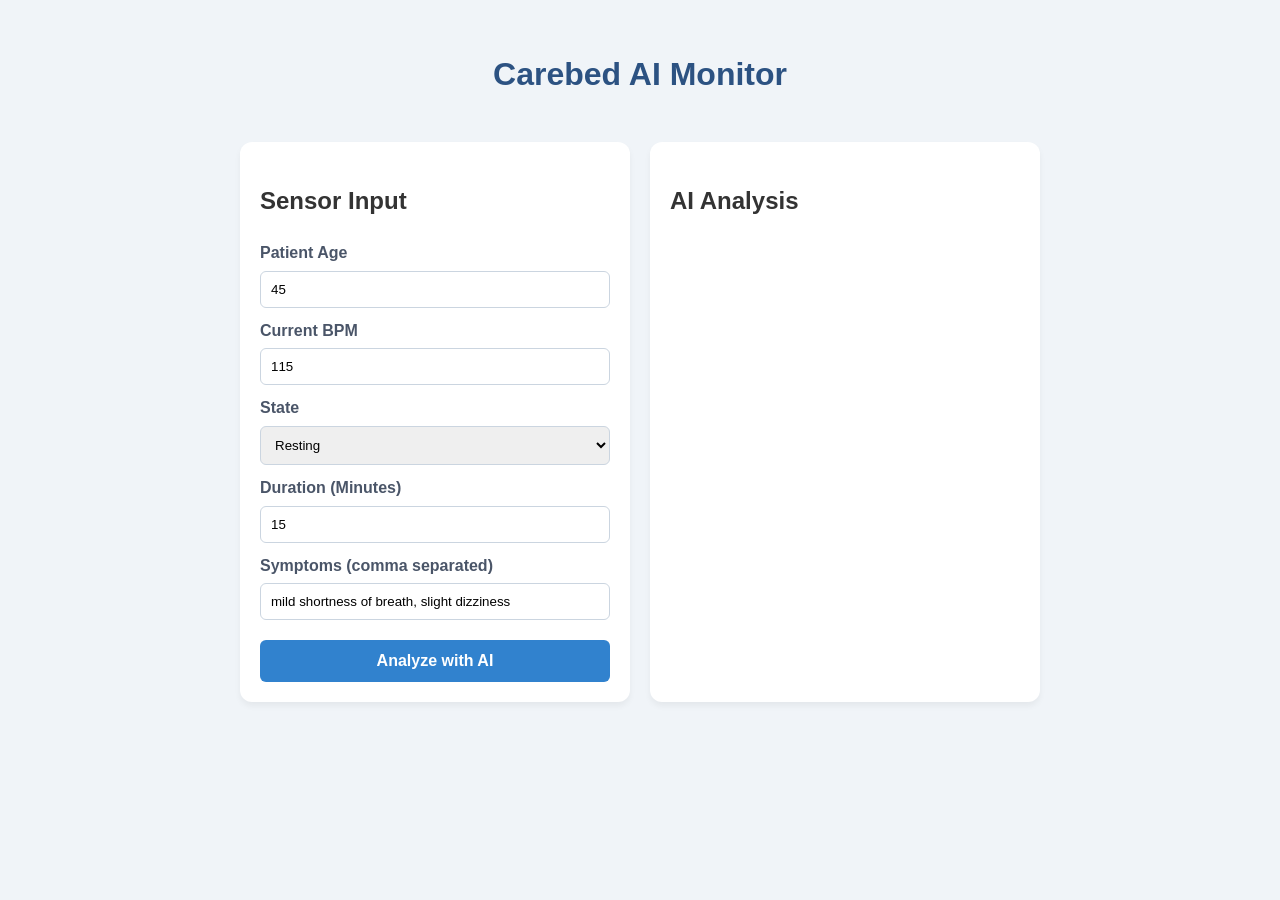
<file: ai/index.html>
<!DOCTYPE html>
<html lang="en">
<head>
    <meta charset="UTF-8">
    <meta name="viewport" content="width=device-width, initial-scale=1.0">
    <title>Carebed AI Monitor</title>
    <style>
        body { font-family: -apple-system, BlinkMacSystemFont, "Segoe UI", Roboto, Helvetica, Arial, sans-serif; background-color: #f0f4f8; color: #333; line-height: 1.6; padding: 20px; }
        .container { max-width: 800px; margin: 0 auto; display: grid; grid-template-columns: 1fr 1fr; gap: 20px; }
        @media (max-width: 600px) { .container { grid-template-columns: 1fr; } }
        .card { background: white; padding: 20px; border-radius: 12px; box-shadow: 0 4px 6px rgba(0,0,0,0.05); }
        h1 { text-align: center; color: #2c5282; grid-column: 1 / -1; }
        label { font-weight: bold; display: block; margin-top: 10px; color: #4a5568; }
        input, select { width: 100%; padding: 10px; margin-top: 5px; border: 1px solid #cbd5e0; border-radius: 6px; box-sizing: border-box; }
        button { background-color: #3182ce; color: white; padding: 12px 20px; border: none; border-radius: 6px; cursor: pointer; font-size: 16px; margin-top: 20px; width: 100%; font-weight: bold; }
        button:hover { background-color: #2b6cb0; }
        #loading { display: none; text-align: center; margin-top: 20px; color: #2b6cb0; font-weight: bold; }
        .result-section { margin-top: 15px; }
        .result-title { font-weight: bold; color: #2d3748; margin-bottom: 5px; border-bottom: 2px solid #e2e8f0; padding-bottom: 5px;}
        .disclaimer { font-size: 0.85em; color: #c53030; background: #fff5f5; padding: 10px; border-radius: 6px; margin-top: 20px; border: 1px solid #feb2b2; }
    </style>
</head>
<body>

    <div class="container">
        <h1>Carebed AI Monitor</h1>
        
        <div class="card">
            <h2>Sensor Input</h2>
            <form id="sensorForm">
                <label>Patient Age</label>
                <input type="number" id="age" value="45" required>

                <label>Current BPM</label>
                <input type="number" id="bpm" value="115" required>

                <label>State</label>
                <select id="state">
                    <option value="resting">Resting</option>
                    <option value="exercising">Exercising</option>
                    <option value="sleeping">Sleeping</option>
                </select>

                <label>Duration (Minutes)</label>
                <input type="number" id="duration" value="15" required>

                <label>Symptoms (comma separated)</label>
                <input type="text" id="symptoms" value="mild shortness of breath, slight dizziness">

                <button type="submit">Analyze with AI</button>
            </form>
        </div>

        <div class="card">
            <h2>AI Analysis</h2>
            <div id="loading">Analyzing data...</div>
            <div id="results" style="display: none;">
                
                <div class="result-section">
                    <div class="result-title">Severity Level</div>
                    <div id="out-severity"></div>
                </div>

                <div class="result-section">
                    <div class="result-title">Analysis</div>
                    <div id="out-analysis"></div>
                </div>

                <div class="result-section">
                    <div class="result-title">Action Plan</div>
                    <div id="out-action"></div>
                </div>

                <div class="result-section">
                    <div class="result-title">Potential Benign Causes</div>
                    <ul id="out-benign"></ul>
                </div>

                <div class="result-section">
                    <div class="result-title">Potential Illnesses</div>
                    <ul id="out-illnesses"></ul>
                </div>

                <div class="disclaimer" id="out-disclaimer"></div>
            </div>
        </div>
    </div>

    <script>
        document.getElementById('sensorForm').addEventListener('submit', async (e) => {
            e.preventDefault(); // Prevent page reload
            
            // Show loading UI
            document.getElementById('results').style.display = 'none';
            document.getElementById('loading').style.display = 'block';

            // Gather data from form
            const symptomsInput = document.getElementById('symptoms').value;
            const symptomsArray = symptomsInput ? symptomsInput.split(',').map(s => s.trim()) : [];

            const payload = {
                patient_age: parseInt(document.getElementById('age').value),
                current_bpm: parseInt(document.getElementById('bpm').value),
                state: document.getElementById('state').value,
                duration_minutes: parseInt(document.getElementById('duration').value),
                symptoms: symptomsArray
            };

            try {
                // Send POST request to Go server
                const response = await fetch('/api/ai/v1/analyze', {
                    method: 'POST',
                    headers: { 'Content-Type': 'application/json' },
                    body: JSON.stringify(payload)
                });

                if (!response.ok) {
                    // This grabs the actual error text sent by your Go server!
                    const errText = await response.text(); 
                    throw new Error(`Status ${response.status}: ${errText}`);
                    console.error("Server error:", errText);
                }
                
                const data = await response.json();

                // Populate the UI with AI results
                document.getElementById('out-severity').innerText = data.severity_level;
                document.getElementById('out-analysis').innerText = data.analysis;
                document.getElementById('out-action').innerText = data.action_plan;
                document.getElementById('out-disclaimer').innerText = data.medical_disclaimer;

                document.getElementById('out-benign').innerHTML = data.potential_benign_causes.map(c => `<li>${c}</li>`).join('');
                document.getElementById('out-illnesses').innerHTML = data.potential_illnesses.map(c => `<li>${c}</li>`).join('');

                // Switch UI from loading to results
                document.getElementById('loading').style.display = 'none';
                document.getElementById('results').style.display = 'block';

            } catch (error) {
                //alert("Failed to get analysis. Check server console.");
                alert("Error: " + error.message);
                document.getElementById('loading').style.display = 'none';
            }
        });
    </script>
</body>
</html>
</file>
